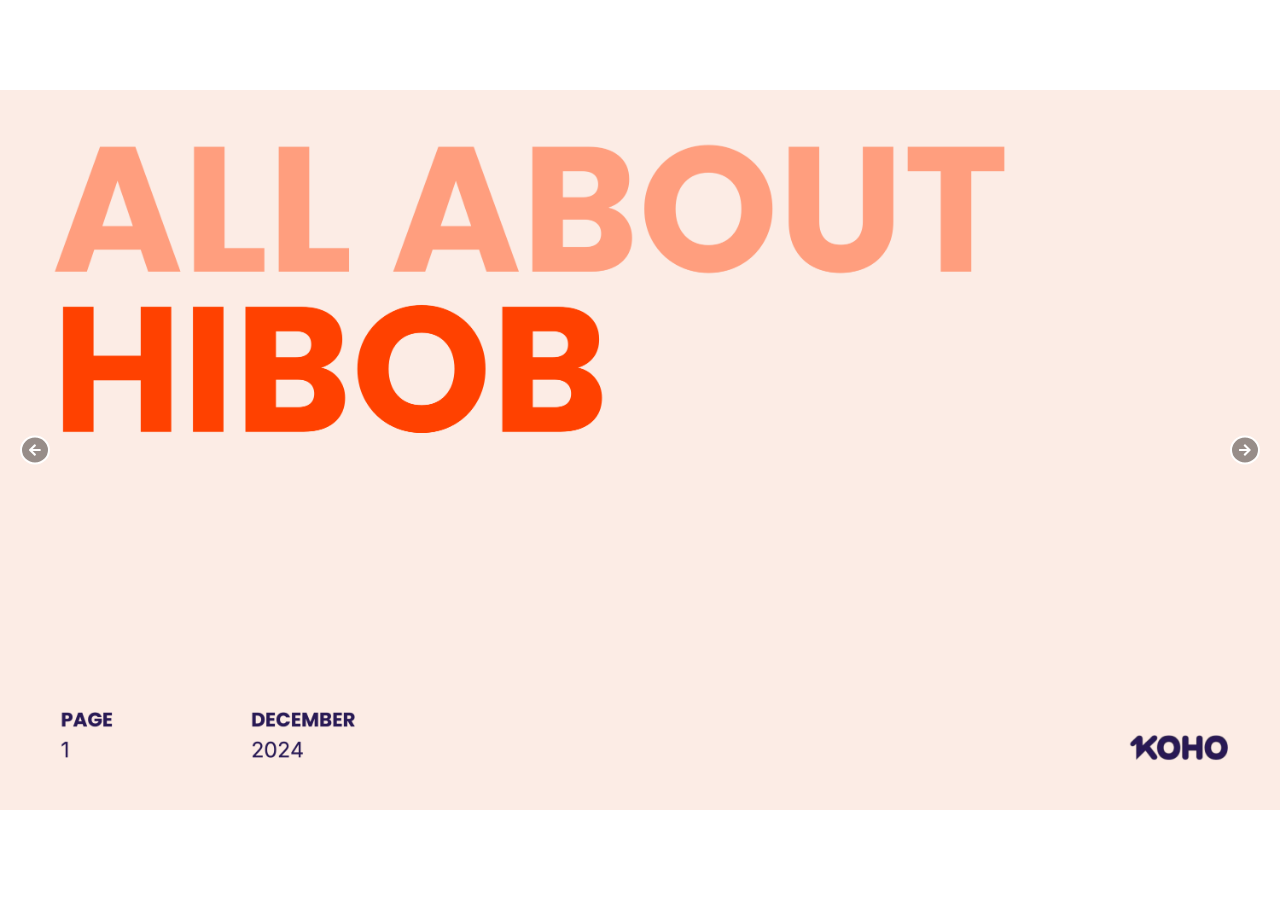
<file: slider2/index.html>
<!DOCTYPE html>
<html lang="en">
<head>
    <meta charset="UTF-8">
    <meta name="viewport" content="width=device-width, initial-scale=1.0">
    <title>HiBob Product Debrief</title>
    <link rel="stylesheet" href="https://cdnjs.cloudflare.com/ajax/libs/font-awesome/5.15.3/css/all.min.css">
    <link rel="stylesheet" href="styles.css">
</head>
<body>
    <div class="slider-container">
        <div class="slider">
            <div class="slide current">
                <img src="1hibob.png" alt="Slide 1">
            </div>
            <div class="slide">
                <img src="2hibob.png" alt="Slide 2">
            </div>
            <div class="slide">
                <img src="3hibob.png" alt="Slide 3">
            </div>
            <div class="slide">
                <img src="4hibob.png" alt="Slide 4">
            </div>
        </div>
        <div class="buttons">
            <button id="prev"><i class="fas fa-arrow-left"></i></button>
            <button id="next"><i class="fas fa-arrow-right"></i></button>
        </div>
    </div>
    <script src="script.js"></script>
</div>
</body>
</html>
</file>
<file: slider2/styles.css>
@import url("https://fonts.googleapis.com/css2?family=Lexend:wght@400;700&display=swap");

* {
    box-sizing: border-box;
    margin: 0;
    padding: 0;
}

body {
    font-family: "Lexend", sans-serif;
    background-color: #362a2b;
    color: #e5ebf3;
    display: flex;
    justify-content: center;
    align-items: center;
    min-height: 100vh;
    margin: 0;
    overflow: hidden;
}

.slider-container {
    display: flex;
    justify-content: center;
    align-items: center;
    width: 100vw;
    height: 100vh;
}

.slider {
    position: relative;
    width: 100%;
    height: 100%;
    overflow: hidden;
    background: #262626;
}

.slide {
    position: absolute;
    top: 0;
    left: 0;
    width: 100%;
    height: 100%;
    opacity: 0;
}

.slide img {
    width: 100%;
    height: 100%;
    object-fit: contain;
    background-color: #FFFFFF;
}

.slide.current {
    opacity: 1;
}

.buttons button {
    position: fixed;
    top: 50%;
    transform: translateY(-50%);
    border: 2px solid #FFFFFF;
    background-color: rgba(0, 0, 0, 0.40);
    color: #FFFFFF;
    cursor: pointer;
    padding: 5px 7px;
    border-radius: 50%;
    outline: none;
    z-index: 100;
    transition: all 0.3s ease;
}

.buttons button:hover {
    background-color: #ff4105;
    color: #fffcf6;
}

.buttons button#prev {
    left: 20px;
}

.buttons button#next {
    right: 20px;
}

@media (max-width: 100%) {
    .slider {
        width: 100%;
        height: 100%;
        max-width: 100%;
        max-height: 100%;
    }
}
</file>
